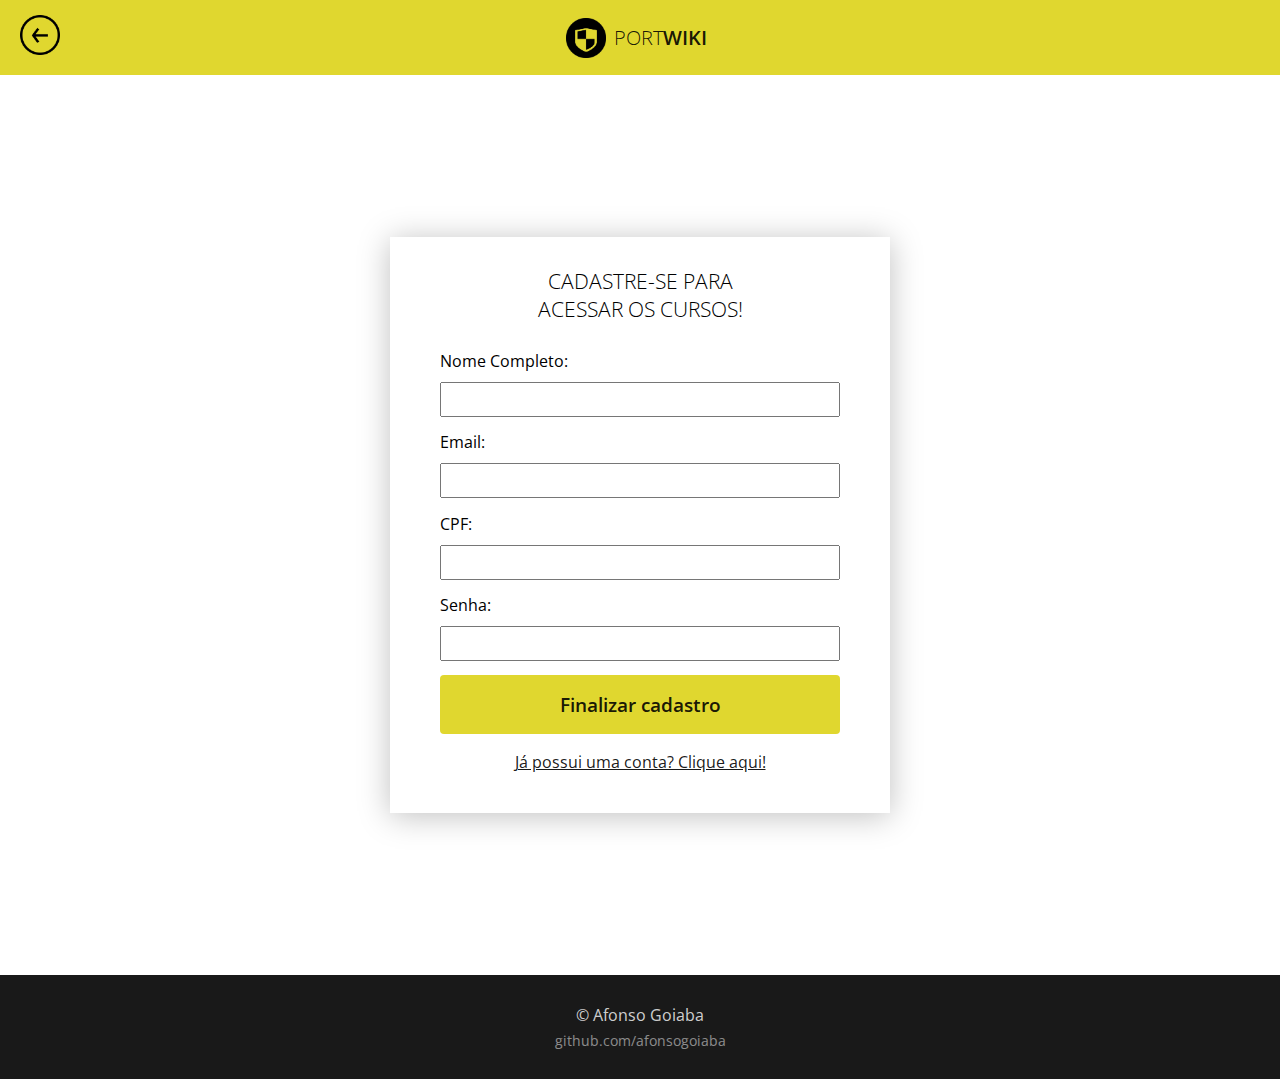
<file: cadastro.html>
<!DOCTYPE html>
<html>
	<head>
		<title>Cadastro</title>
		<!-- Links e metas -->
		<meta charset="utf-8">
    <meta name="viewport" content="width=device-width, initial-scale=1, shrink-to-fit=no">
    <link rel="stylesheet" type="text/css" href="css/portwiki.css">
    
    <link rel="stylesheet" type="text/css" href="css/cadastro.css">
		<link href="https://fonts.googleapis.com/css?family=Open+Sans:300,400,600,700" rel="stylesheet">
	</head>
	<body>
		<!-- Cabeçalho -->
		<header>
      <a href="portwiki.html" class="esq-seta"><img src="img/voltar.png" width="40"></a>
			<div class="logo">
				<img src="img/logo-portwiki.png" width="40" height="40">
				<a href="portwiki.html"><h1>Port<b>wiki</b></h1></a>
			</div>
    </header>

    <main>
      <section class="main">
        <form class="form_cadast">
          <h2>Cadastre-se para acessar os cursos!</h2>
          <div class="container-entrada">
            <label for="nome">Nome Completo:</label>
            <input type="text" id="nome">
          </div>

          <div class="container-entrada">
            <label for="email">Email:</label>
            <input type="email" id="email">
          </div>

          <div class="container-entrada">
            <label for="cpf">CPF:</label>
            <input type="text" id="cpf">
          </div>

          <div class="container-entrada">
            <label for="senha">Senha:</label>
            <input type="password" id="senha">
          </div>

          <div class="container-entrada">
            <a href="#">Finalizar cadastro</a>
          </div>

          <div class="container-entradaa">
            <a href="login.html">Já possui uma conta? Clique aqui!</a>
          </div>
        </form>
      </section>
    </main>
    <footer>
			<p>&copy; Afonso Goiaba</p>
			<a href="https://github.com/afonsogoiaba">github.com/afonsogoiaba</a>
	  </footer>
  </body>
</html>
</file>
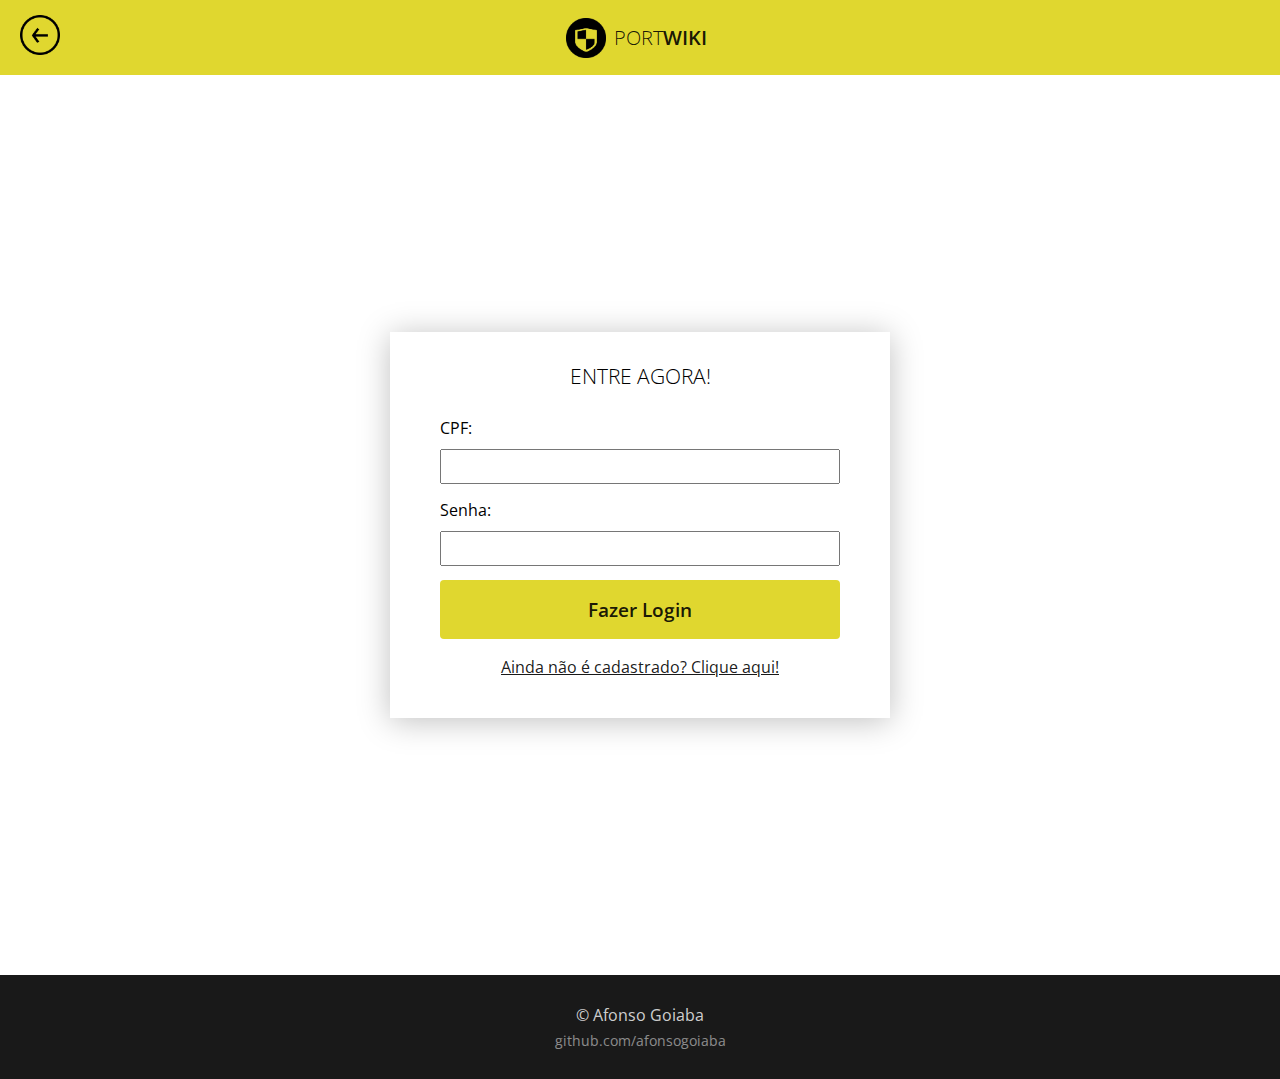
<file: login.html>
<!DOCTYPE html>
<html>
	<head>
		<title>Cadastro</title>
		<!-- Links e metas -->
		<meta charset="utf-8">
    <meta name="viewport" content="width=device-width, initial-scale=1, shrink-to-fit=no">
    <link rel="stylesheet" type="text/css" href="css/portwiki.css">
    <link rel="stylesheet" type="text/css" href="css/cadastro.css">
    <link rel="stylesheet" type="text/css" href="css/login.css">

		<link href="https://fonts.googleapis.com/css?family=Open+Sans:300,400,600,700" rel="stylesheet">
  </head>

  <body>
		<!-- Cabeçalho -->
		<header>
      <a href="cadastro.html" class="esq-seta"><img src="img/voltar.png" width="40"></a>
			<div class="logo">
				<img src="img/logo-portwiki.png" width="40" height="40">
				<a href="portwiki.html"><h1>Port<b>wiki</b></h1></a>
			</div>
    </header>
    <!-- Conteudo -->
    <main>
      <!-- Formulário Login -->
      <section class="main">
        <form class="form_cadast">
          <h2>Entre agora!</h2>
          <div class="container-entrada">
            <label for="cpf">CPF:</label>
            <input type="text" id="cpf">
          </div>

          <div class="container-entrada">
            <label for="senha">Senha:</label>
            <input type="password" id="senha">
          </div>

          <div class="container-entrada">
            <a href="#">Fazer Login</a>
          </div>

          <div class="container-entradaa">
            <a href="cadastro.html">Ainda não é cadastrado? Clique aqui!</a>
          </div>
        </form>
      </section>
      <!-- Fim form -->
    </main>
    <!-- Fim conteudo -->

    <!-- Rodapé -->
    <footer>
        <p>&copy; Afonso Goiaba</p>
        <a href="https://github.com/afonsogoiaba">github.com/afonsogoiaba</a>
    </footer>
  </body>
</html>
</file>
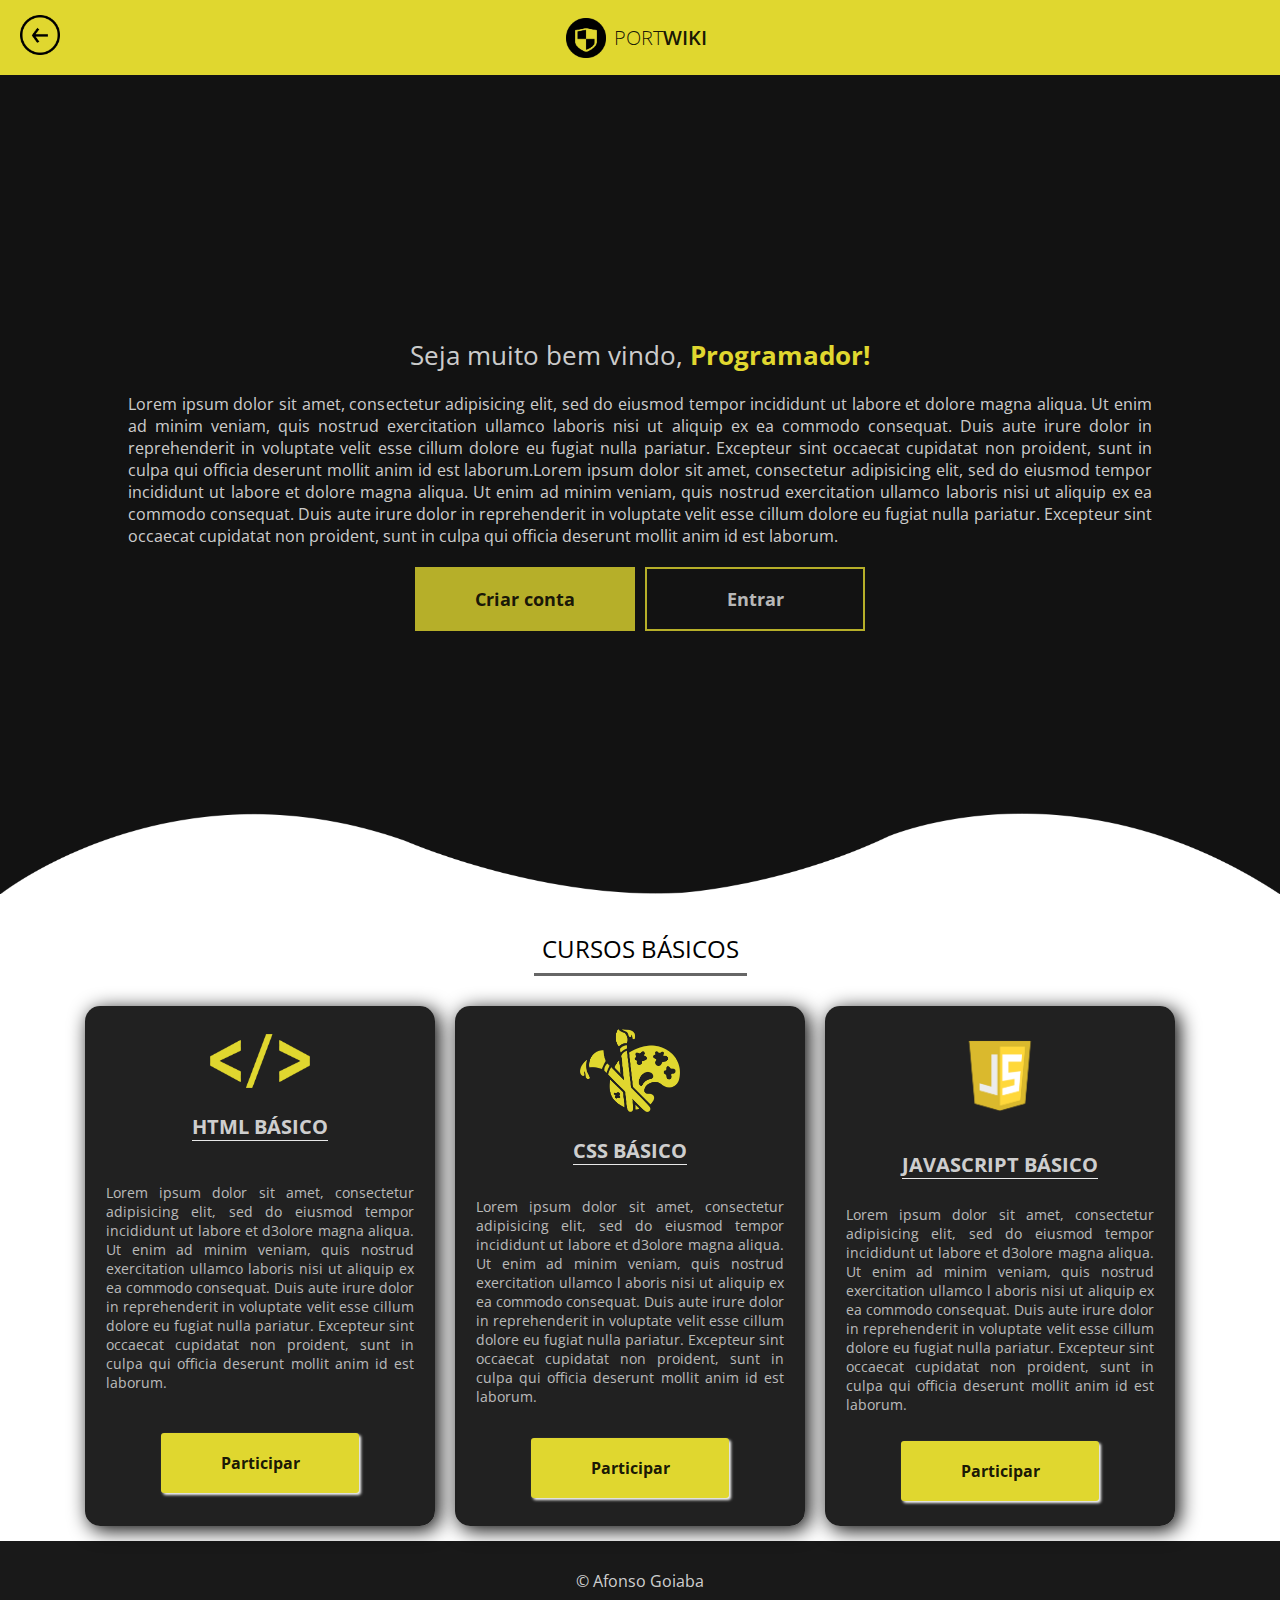
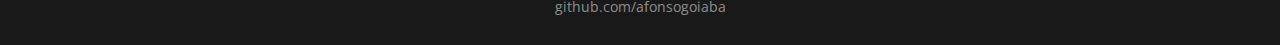
<file: portwiki.html>
<!DOCTYPE html>
<html>
	<head>
		<title>Portwiki</title>
		<!-- Links e metas -->
		<meta charset="utf-8">
		<meta name="viewport" content="width=device-width, initial-scale=1, shrink-to-fit=no">
		<link rel="stylesheet" type="text/css" href="css/portwiki.css">
		<link href="https://fonts.googleapis.com/css?family=Open+Sans:300,400,600,700" rel="stylesheet">
	</head>
	<body>
		<!-- Cabeçalho -->
		<header>
			<a href="index.html" class="esq-seta"><img src="img/voltar.png"	width="40"></a>
			<div class="logo">
				<img src="img/logo-portwiki.png" width="40" height="40">
				<a href="#"><h1>Port<b>wiki</b></h1></a>
			</div>
		</header>

		<main>
			<!-- sessão de apresentação -->
			<section class="apresentation">
				<div class="container-apresentation">
					<h2>Seja muito bem vindo, <b>Programador!</b></h2>

					<p>Lorem ipsum dolor sit amet, consectetur adipisicing elit, sed do eiusmod
					tempor incididunt ut labore et dolore magna aliqua. Ut enim ad minim veniam,
					quis nostrud exercitation ullamco laboris nisi ut aliquip ex ea commodo
					consequat. Duis aute irure dolor in reprehenderit in voluptate velit esse
					cillum dolore eu fugiat nulla pariatur. Excepteur sint occaecat cupidatat non
					proident, sunt in culpa qui officia deserunt mollit anim id est laborum.Lorem ipsum dolor sit amet, consectetur adipisicing elit, sed do eiusmod
					tempor incididunt ut labore et dolore magna aliqua. Ut enim ad minim veniam,
					quis nostrud exercitation ullamco laboris nisi ut aliquip ex ea commodo
					consequat. Duis aute irure dolor in reprehenderit in voluptate velit esse
					cillum dolore eu fugiat nulla pariatur. Excepteur sint 	occaecat cupidatat non
					proident, sunt in culpa qui officia deserunt mollit anim id est laborum.</p>
					<!-- botões sessão de apresentação -->
					<div class="botoes">
						<a class="button" href="cadastro.html">Criar conta</a>
						<a href="login.html">Entrar</a>
					</div>
				</div>
				<!-- Curva fim sessão 1 -->
				<div class="curve">
					<img src="img/curve.png">
				</div>
			</section>
			<!-- sessão cursos básicos -->
			<section class="cursos">
				<h1>Cursos Básicos</h1>

				<div class="curso">
					<!-- Curso HTML -->
					<div class="curso-html">
					<div class="top-html">
						<img src="img/html-curso.png">
						<h2>HTML Básico</h2>	
					</div>
						<p>Lorem ipsum dolor sit amet, consectetur adipisicing elit, sed do eiusmod
						tempor incididunt ut labore et d3olore magna aliqua. Ut enim ad minim veniam,
						quis nostrud exercitation ullamco laboris nisi ut aliquip ex ea commodo
						consequat. Duis aute irure dolor in reprehenderit in voluptate velit esse
						cillum dolore eu fugiat nulla pariatur. Excepteur sint occaecat cupidatat non
						proident, sunt in culpa qui officia deserunt mollit anim id est laborum.</p>
					<a href="#">Participar</a>
				</div>
				<!-- Curso CSS -->
				<div class="curso-css">
					<div class="top-css">
						<img src="img/curso-css.png">
						<h2>CSS Básico</h2>	
					</div>
						<p>Lorem ipsum dolor sit amet, consectetur adipisicing elit, sed do eiusmod
						tempor incididunt ut labore et d3olore magna aliqua. Ut enim ad minim veniam,
						quis nostrud exercitation ullamco l aboris nisi ut aliquip ex ea commodo
						consequat. Duis aute irure dolor in reprehenderit in voluptate velit esse
						cillum dolore eu fugiat nulla pariatur. Excepteur sint occaecat cupidatat non
						proident, sunt in culpa qui officia deserunt mollit anim id est laborum.</p>
						<a href="#">Participar</a>
					</div>
					<!-- Curso JS -->
					<div class="curso-js">
						<div class="top-js">
							<img src="img/curso-js.png">
							<h2>JavaScript Básico</h2>	
						</div>
							<p>Lorem ipsum dolor sit amet, consectetur adipisicing elit, sed do eiusmod
							tempor incididunt ut labore et d3olore magna aliqua. Ut enim ad minim veniam,
							quis nostrud exercitation ullamco l aboris nisi ut aliquip ex ea commodo
							consequat. Duis aute irure dolor in reprehenderit in voluptate velit esse
							cillum dolore eu fugiat nulla pariatur. Excepteur sint occaecat cupidatat non
							proident, sunt in culpa qui officia deserunt mollit anim id est laborum.</p>
						<a href="#">Participar</a>
					</div>
				</div>
			</section>

			<!-- Rodapé -->
			<footer>
				<p>&copy; Afonso Goiaba</p>
				<a href="https://github.com/afonsogoiaba">github.com/afonsogoiaba</a>
			</footer>
		</main>
	</body>
</html>
</file>
<file: css/portwiki.css>
*{
	margin: 0;
	padding: 0;
}

html,
body{
	height: 100%;
	font-family: 'Open Sans', sans-serif;
}

:root{
	--red: rgb(183, 27, 16);
	--yellow:	rgb(224, 215, 47);
}

header{
	background: var(--yellow);	
	display: flex;
	flex-direction: column;
	align-items: center;
	justify-content: center;
	padding: 1rem;
	position: relative;
}

header a{
	text-decoration: none;
	color: rgba(0,0,0,0.9);
}

.esq-seta{
	position: absolute;
	left: 20px;
}

.logo{
	align-items: center;
	display: flex;
}

h1{
	text-transform: uppercase;
	font-size: 1.3rem;
	padding: 0.5rem;
	font-weight: 300;
}

h1 b{
	font-weight: 600;
}

.apresentation{
	flex-direction: column;
	height: 100%;
	position: relative;
	display: flex;
	justify-content: center;
	align-items: center;
	background: rgba(0,0,0,0.93);
}

.container-apresentation{
	width: 100%;
	color: rgba(255,255,255,0.8);
}

.container-apresentation h2{
	margin: 20px auto;
	width: 80%;
	font-weight: 400;
	font-size: 22px;
	text-align: center;
}

.container-apresentation h2 b{
	font-weight: 700;	
	color: var(--yellow);
}

.container-apresentation p{
	font-size: 12px;
	width: 90%;
	margin: 0 auto;
	font-weight: 400;
	text-align: justify;
}

.botoes{
	margin: 20px 0px 20px 0px;
	display: flex;
	padding: 20px 0px 20px 0px;
	flex-direction: column;
	align-items: center;
	justify-content: center;
}

.botoes .button{
	line-height: 60px;
	text-align: center;
	font-size: 17px;
	color: rgba(0,0,0,0.9);
	font-weight: 700;
	width: 210px;
	background: var(--yellow);
	opacity: 0.8;
	margin-bottom: 10px;
	padding: 0px 8px 0px 8px;

}

.botoes a{
	width: 210px;
	text-decoration: none;
	color: rgba(255,255,255,0.9);
	font-weight: 700;
	line-height: 60px;
	text-align: center;
	font-size: 17px;
	padding: 0px 8px 0px 8px;
	opacity: 0.8;
	border: solid 2px var(--yellow);
	margin-bottom: 20px;
}

.curve{
	position: absolute;
	z-index: 999;
	bottom: 0;
	left: 0;
	width: 100%;
	display: flex;
	align-items: center;
}

.curve img{
	width: 100%;
}

.cursos{
	display: flex;
	justify-content: center;
	flex-direction: column;
	align-items: center;
	height: 100%;
	width: 100%;
}

.cursos h1{
	display: block;
	text-align: center;
	font-weight: 400;
	font-size: 24px;
	border-bottom: solid 3px rgba(0,0,0,0.6);
	margin: 30px 0px 30px 0px;
}

.curso{
	display: flex;
	flex-wrap: wrap;
	justify-content: center;	
}

.curso-html,
.curso-css,
.curso-js{
	display: flex;
	border-radius: 15px;
	width: 90vw;
	padding-bottom: 20px;
	height: 500px;
	flex-direction: column;
	justify-content: space-around;
	align-items: center;
	background: rgba(0,0,0,0.87);
	margin-bottom: 15px;
}

.top-html h2,
.top-css h2,
.top-js h2{
	border-bottom: solid 1px rgba(255,255,255,0.9);
	font-size: 20px;
	text-align: center;
	text-transform: uppercase;
	color: rgba(255,255,255,0.8);
}

.top-html,
.top-css,
.top-js{
	width: 100%;
	display: flex;
	flex-direction: column;
	align-items: center;
}

.top-html img,
.top-css img,
.top-js img{
	width: 100px;
	padding:15px;
	margin-bottom: 10px;
}

.curso-html p,
.curso-css p,
.curso-js p{
	width: 88%;
	text-align: justify;
	margin: 0 auto;
	display: block;
	padding: 1rem;
	color: rgba(255,255,255,0.7);
	font-size: 14px;
}

.curso-html a,
.curso-css a,
.curso-js a{
	padding: 15px 20px;
	border-radius: 3px;	
	font-size: 16px;
	font-weight: 700;
	background: var(--yellow);
	text-decoration: none;
	color: rgba(0,0,0,0.9);
	width: 45%;
	height: 30px;
	line-height: 30px;
	text-align: center;
	box-shadow: 2px 2px 3px rgb(255,255,255);
}

a{
	outline: none;
}

footer{
	display: flex;
	align-items: center;
	justify-content: center;
	flex-direction: column;
	background: rgba(0,0,0,0.9);
	padding: 1rem;
	height: 8vh;
	color: rgba(255,255,255,0.8);
}

footer p{
	font-size: 16px;
}

footer a{
	margin-top: 5px;
	text-decoration: none;
	font-size: 14px;
	color: rgba(255,255,255,0.5);
}

@media screen and (min-width: 700px){

	.logo h1{
		font-size: 20px;
	}

	.apresentation{
		height: 91vh;
	}

	.container-apresentation h2{
		font-size: 1.6rem;
	}

	.container-apresentation p{
		font-size: 1rem;
		width: 80%;
	}

	.botoes{
		flex-direction: row;
		margin: 0;
	}

	.botoes .button{
		width: 200px;
		margin: 0;
		margin-right: 10px;
		font-size: 18px;
	}

	.botoes a{
		width: 200px;
		font-size: 18px;
		margin: 0;	
	}

	.curso-html,
	.curso-css,
	.curso-js{
		width: 350px;
		margin-right: 20px;
		box-shadow: 4px 4px 20px rgb(0, 0, 0);
	}
	.curso-js{
		margin-left:0; 
	}
}

@media screen and (min-width: 1300px){

	.container-apresentation{
		width: 60%;
	}

	.container-apresentation h2{
		font-size: 1.8rem;
		color: rgba(255,255,255,0,9);
	}

	.container-apresentation p{
		width: 90%;
		font-size: 1rem;
		color: rgba(255,255,255,0.9);
	}
	.botoes a{
		background: rgba(0,0,0,0.3);
	}

	.botoes .button,
	.botoes a{
		border-radius: 3px;
	}

	.cursos{
		padding: 1rem 0rem 1rem 0rem;
		height: 100vh;
	}

	.cursos h1{
		margin: 0px 0px 50px 0px;
		font-size: 1.8rem;
	}

	.curso-html,
	.curso-css,
	.curso-js{
		width: 400px;
		height: 550px;
	}
}
</file>
<file: css/cadastro.css>
*{
  margin: 0;
  padding: 0;
}

html,
body{
	height: 100%;
	font-family: 'Open Sans', sans-serif;
}

main{
  padding: 30px;
}

.main{
  display: flex;
  flex-direction: column;
  align-items: center;
  justify-content: center;
}

.form_cadast{
  box-shadow: 0px 3px 30px rgba(0,0,0,0.25);
  padding: 30px 0px 30px 0px;
}

.form_cadast h2{
  text-align: center;
  
  margin: 0 auto;
  margin-bottom: 20px;
  font-weight: 100;
  font-size: 1.3rem;
  width: 60%;
  text-transform: uppercase;
  }

.container-entrada{
  width: 80%;
  margin: auto;
  display: flex;  
  flex-direction: column;
  padding: 0.45rem;
}

.container-entrada label{
  margin-bottom: 10px;
}

input{
  padding: 0.5rem;
  outline: none;
}

.container-entrada a{
  border-radius: 4px;
  text-align: center;
  text-decoration: none;
  font-weight: 600;
  font-size: 1.2rem;
  padding: 1rem;
  background: var(--yellow);
  color: rgba(0,0,0,0.9);
}

.container-entradaa{
  text-align: center;
  margin: 10px auto;
  width: 70%;

}

.container-entradaa a{
  color: rgba(0,0,0,0.9);
}

@media screen and (min-width: 700px){
  main{
    padding: 0;
  }
  .main{
    height: 100vh;
  }

  .form_cadast{
    width: 500px;
  }

  .form_cadast h2{
    width: 50%;
  }
}
</file>
<file: css/login.css>
.form_cadast{
  padding: 30px;
}

@media screen and (min-width: 700px){
  .form_cadast{
    padding: 30px 0px 30px 0px;
  }
}
</file>
